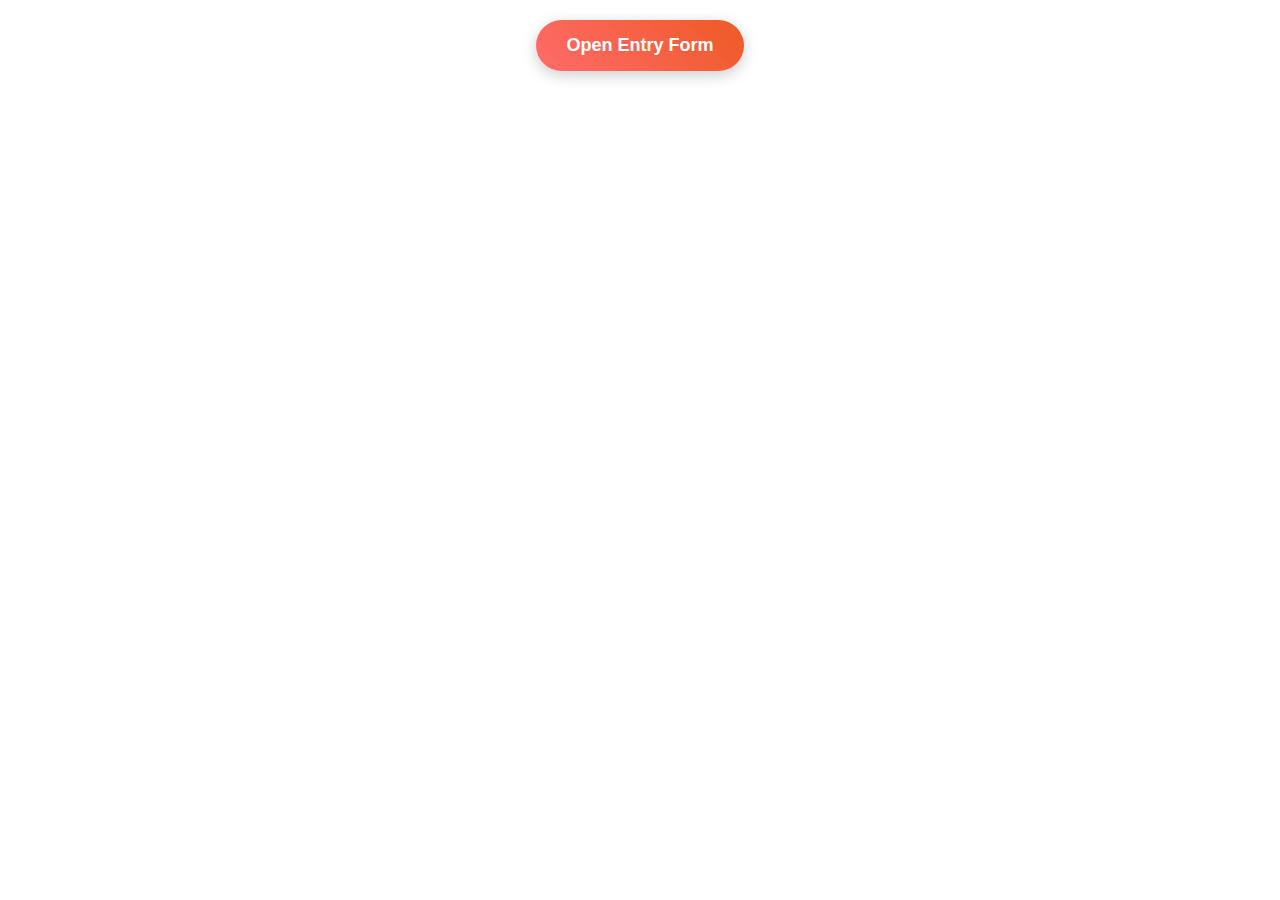
<file: index.html>
<!DOCTYPE html>
<html lang="en">
<head>
    <meta charset="UTF-8">
    <meta name="viewport" content="width=device-width, initial-scale=1.0">
    <title>Service Buddy - Entry Form</title>
    <link rel="stylesheet" href="style.css">
</head>
<body>
    <div class="container">
        <button class="open-btn" onclick="openPopup()">Open Entry Form</button>
    </div>

    <div class="popup-overlay" id="popupOverlay">
        <div class="popup-form modern-popup">
            <div class="popup-header">
                <span class="popup-title">Add Serial No.</span>
                <button class="close-btn modern-close" onclick="closePopup()">&times;</button>
            </div>
            <form id="entryForm" onsubmit="handleApply(event)" autocomplete="off">
                <div class="form-row" style="align-items: flex-end; gap: 12px; margin-bottom: 24px; justify-content: space-between; flex-wrap: wrap;">
                    <div style="display: flex; align-items: flex-end; gap: 12px;">
                        <div class="input-group" style="flex: 0 0 120px; min-width: 110px; max-width: 130px;">
                            <input type="text" name="totalQty" id="totalQty" maxlength="5" required placeholder=" ">
                            <label for="totalQty">Total Qty.</label>
                        </div>
                        <div class="set-expiry" style="flex: 0 0 136px; min-width: 260px; max-width: 260px;">
                            <input type="text" name="expiryAfter" id="expiryAfter" maxlength="5" required placeholder=" ">
                            <label for="expiryAfter">Set Warranty Period</label>
                        </div>
                        <div class="input-group" style="flex: 0 0 110px; min-width: 95px; max-width: 95px;">
                            <select name="expiryUnit" id="expiryUnit" required style="min-width: 95px; max-width: 95px;">
                                <option value="Year">Year</option>
                                <option value="Month">Month</option>
                                <option value="Day">Day</option>
                            </select>
                        </div>
                    </div>
                    <button type="submit" class="submit-btn" style="height: 46px; margin: 0; padding: 0 12px; font-size: 16px; border-radius: 6px; align-self: stretch; width: auto; min-width: 0;">Apply</button>
                </div>
            </form>
            <div class="table-container" id="serialTableSection">
                <!-- Table will be injected here -->
            </div>
            <div class="action-btn-row">
                <button type="submit" class="modern-action-btn add-btn">
                    <span style="font-size: 22px; font-weight: bold; margin-right: 8px;"></span> Save
                </button>
                <div id="serialWarningOverlay" class="warning-overlay" style="display:none;"></div>
                <div id="serialWarning" class="warning-popup" style="display:none;">
                  <div class="warning-content">
                    <div class="warning-icon"></div>
                    <div class="warning-message"></div>
                  </div>
                </div>
                <button type="button" class="modern-action-btn cancel-btn" onclick="handleCancel()">
                    <span style="font-size: 22px; font-weight: bold; margin-right: 8px;"></span> Cancel
                </button>
            </div>
        </div>
    </div>
    <script src="script.js"></script>
</body>
</html>
</file>
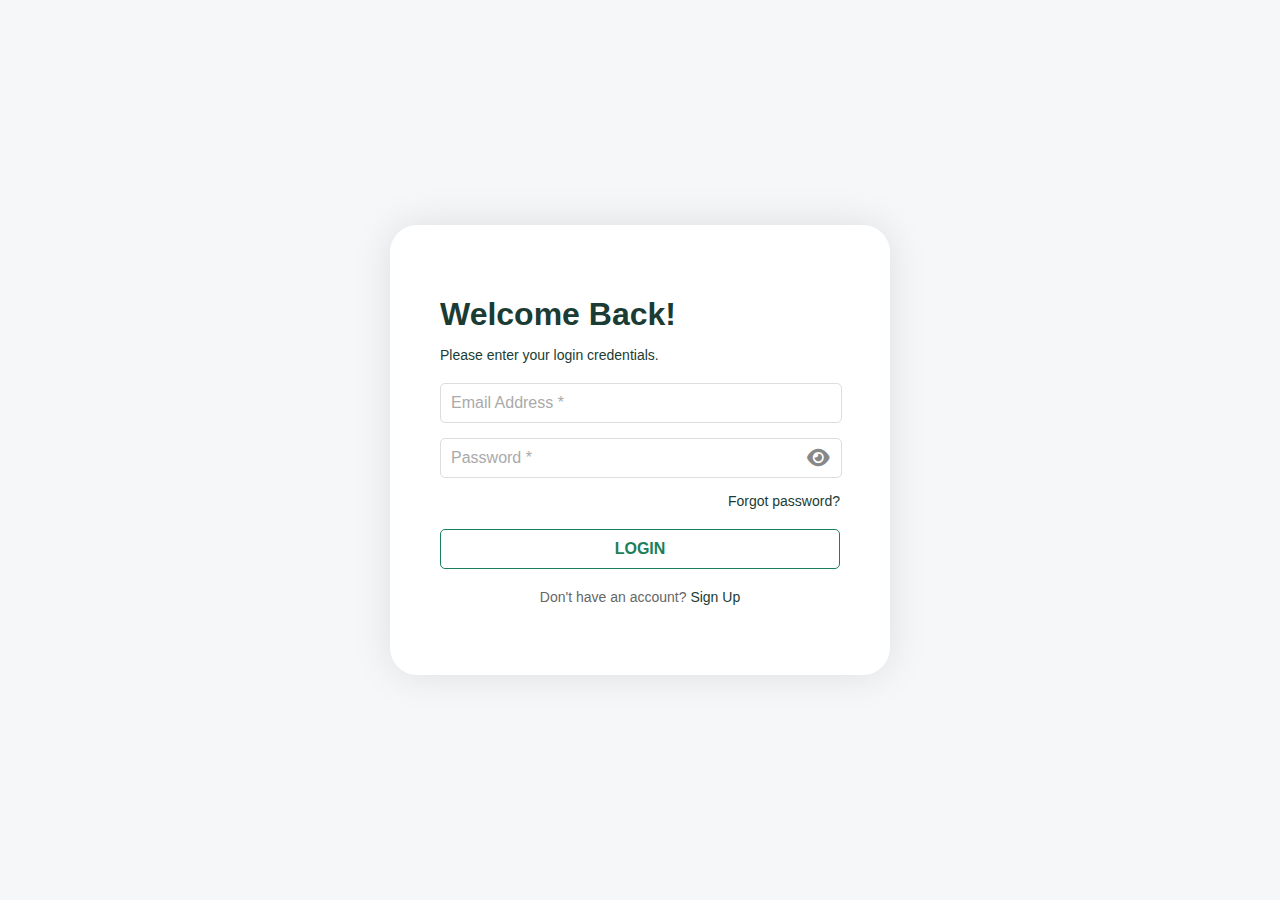
<file: login.html>
<!DOCTYPE html>
<html lang="en">
<head>
    <meta charset="UTF-8">
    <meta name="viewport" content="width=device-width, initial-scale=1.0">
    <link rel="stylesheet" href="https://cdnjs.cloudflare.com/ajax/libs/font-awesome/6.4.0/css/all.min.css">
    <title>Login</title>
    <link rel="stylesheet" href="loginstyle.css">
    <script src="loginscript.js" defer></script>
</head>
<body>
    <div>
        <img src="./icon.svg" alt="Logo" class="image">
    </div>
    <div class="container">
        <div class="login-section">
            <div class="login-form-container">
                <h1 style="color: #1a3c34;">Welcome Back!</h1>
                <p style="color: #1a3c34;">Please enter your login credentials.</p>
                <!-- <p class="mandatory-fields">Fields marked with (*) are mandatory</p> -->
                <div class="input-group">
                    <input type="email" placeholder="Email Address *" required>
                </div>
                <div class="input-group">
                    <input type="password" placeholder="Password *" required>
                    <button class="password-toggle" type="button">
                    <i class="fa-solid fa-eye"></i>
                    </button>
                </div>
                    <p class="forgot-password"><a href="../Forgot Password/forgotpassword.html">Forgot password?</a></p>
                    <!-- <a href="#" class="forgot-password"></a> -->
                    <button class="login-button"><b>LOGIN</b></button>
                    <p class="signup-link">Don't have an account? <a href="signup.html">Sign Up</a></p>
                </div>
            </div>
        </div>
    </div>
</body>
</html>
</file>
<file: style.css>
* {
  margin: 0;
  padding: 0;
  box-sizing: border-box;
}

body {
  font-family: 'Segoe UI', Tahoma, Geneva, Verdana, sans-serif;
  background: #fff;
  min-height: 100vh;
  margin: 0;
  padding: 20px;
}

.container {
  text-align: center;
}

.open-btn {
  background: linear-gradient(45deg, #ff6b6b, #ee5a24);
  color: white;
  border: none;
  padding: 15px 30px;
  font-size: 18px;
  border-radius: 50px;
  cursor: pointer;
  box-shadow: 0 4px 15px rgba(0, 0, 0, 0.2);
  transition: all 0.3s ease;
  font-weight: 600;
}

.open-btn:hover {
  transform: translateY(-2px);
  box-shadow: 0 6px 20px rgba(0, 0, 0, 0.3);
}

.popup-overlay {
  position: fixed;
  top: 0;
  left: 0;
  width: 100%;
  height: 100%;
  background: rgba(0, 0, 0, 0.35);
  display: none;
  justify-content: center;
  align-items: center;
  z-index: 1000;
  backdrop-filter: blur(4px);
}

.popup-form {
  background: white;
  border-radius: 20px;
  padding: 40px;
  width: 90%;
  max-width: 500px;
  box-shadow: 0 20px 60px rgba(0, 0, 0, 0.3);
  position: relative;
  animation: slideIn 0.3s ease-out;
}

@keyframes slideIn {
  from {
      opacity: 0;
      transform: translateY(-50px) scale(0.9);
  }
  to {
      opacity: 1;
      transform: translateY(0) scale(1);
  }
}

.close-btn {
  position: absolute;
  top: 15px;
  right: 20px;
  background: none;
  border: none;
  font-size: 24px;
  cursor: pointer;
  color: white;
  transition: color 0.3s ease;
}

.close-btn:hover {
  color: #d8d5d5;
}

.form-header {
  text-align: center;
  margin-bottom: 30px;
}

.form-header h2 {
  color: #333;
  font-size: 28px;
  margin-bottom: 10px;
  font-weight: 600;
}

.form-header p {
  color: #666;
  font-size: 16px;
}

.form-group {
  margin-bottom: 25px;
  text-align: left;
}

.form-group label {
  display: block;
  margin-bottom: 8px;
  color: #333;
  font-weight: 500;
  font-size: 14px;
}

.form-group input[type="text"],
.form-group input[type="number"],
.form-group input[type="email"],
.form-group input[type="tel"],
.form-group input[type="date"] {
  border: 1.2px solid #bdbdbd;
  border-radius: 6px;
  background: #fff;
  font-size: 16px;
  padding: 13px 14px;
  margin-bottom: 0;
  transition: border 0.2s, box-shadow 0.2s;
  width: 100%;
  color: #222;
  box-shadow: none;
}
.form-group input[type="text"]:focus,
.form-group input[type="number"]:focus,
.form-group input[type="email"]:focus,
.form-group input[type="tel"]:focus,
.form-group input[type="date"]:focus {
  border: 1.5px solid #5b9bd5;
  outline: none;
  background: #fff;
  box-shadow: 0 0 0 2px #e3efff;
}
.form-group input[type="text"]::placeholder,
.form-group input[type="number"]::placeholder {
  color: #888;
  opacity: 1;
  font-size: 15px;
}

.form-group textarea {
  resize: vertical;
  min-height: 100px;
}

.form-row {
  display: flex;
  gap: 18px;
  margin-bottom: 0;
  margin-top: 0;
}

.submit-btn {
  background: #5b9bd5;
  color: #fff;
  border: none;
  padding: 15px 30px;
  font-size: 16px;
  border-radius: 10px;
  cursor: pointer;
  width: 100%;
  font-weight: 600;
  transition: all 0.3s ease;
  margin-top: 10px;
}

.submit-btn:hover {
  transform: translateY(-2px);
  box-shadow: 0 5px 15px rgba(102, 126, 234, 0.4);
}

.submit-btn:active {
  transform: translateY(0);
}

.stock-box {
  background: #fff;
  border: 1.5px solid #bdbdbd;
  border-radius: 7px;
  padding: 6px 12px 6px 12px;
  min-width: 90px;
  text-align: center;
  box-shadow: 0 1px 2px #eee;
  margin-bottom: 2px;
}
.stock-label {
  font-size: 13px;
  color: #333;
  margin-top: 2px;
}
.stock-value {
  font-size: 28px;
  font-weight: bold;
  color: #0033cc;
  margin-top: 2px;
}
table.serial-table {
  width: 100%;
  border-collapse: collapse;
  background: #fff;
  font-size: 15px;
}
table.serial-table th, table.serial-table td {
  border: 1px solid #bdbdbd;
  padding: 4px 10px;
  text-align: left;
}
table.serial-table th {
  background: #e3e3e3;
  color: #0033cc;
  font-weight: bold;
}
table.serial-table tr.selected {
  background: #c5d7f7;
}
table.serial-table tr:hover {
  background: #e0e7ff;
}

.modern-popup {
  background: #fff;
  border-radius: 18px;
  box-shadow: 0 8px 40px rgba(0,0,0,0.18);
  padding: 0 0 32px 0;
  border: none;
  max-width: 650px;
  min-width: 340px;
  width: 95vw;
  margin: 0 12px;
  max-height: 64vh;
  overflow: hidden;
  display: flex;
  flex-direction: column;
}
.popup-header {
  background: #5b9bd5;
  color: #fff;
  padding: 22px 32px 18px 28px;
  border-radius: 18px 18px 0 0;
  display: flex;
  align-items: center;
  justify-content: space-between;
  box-shadow: 0 2px 8px rgba(91,155,213,0.08);
}
.popup-title {
  font-size: 20px;
  font-weight: 700;
  letter-spacing: 0.5px;
}
.modern-close {
  background: none;
  border: none;
  color: #fff;
  font-size: 50px;
  font-weight: 400;
  cursor: pointer;
  margin-left: 10px;
  margin-top: -4px;
  transition: color 0.2s;
  line-height: 1;
}
.modern-close:hover {
  color: #d8d5d5;
}
.popup-form {
  display: flex;
  flex-direction: column;
  height: 100%;
  overflow: hidden;
}
.popup-form form {
  background: #fff;
  padding: 32px 32px 0 32px;
  border-radius: 0 0 18px 18px;
  display: flex;
  flex-direction: column;
  gap: 18px;
  flex-shrink: 0;
}
.table-container {
  flex: 1;
  overflow-y: auto;
  padding: 0 32px;
  margin: 10px 0;
  min-height: 200px;
  max-height: 300px;
}
.table-container::-webkit-scrollbar {
  width: 8px;
}
.table-container::-webkit-scrollbar-track {
  background: #f1f1f1;
  border-radius: 4px;
}
.table-container::-webkit-scrollbar-thumb {
  background: #c1c1c1;
  border-radius: 4px;
}
.table-container::-webkit-scrollbar-thumb:hover {
  background: #a8a8a8;
}
.form-group {
  margin-bottom: 0;
}
.form-group label {
  margin-bottom: 7px;
  font-size: 15px;
  font-weight: 500;
  color: #3a3a3a;
}
.form-group input,
.form-group select {
  border: 1.5px solid #d1d5db;
  border-radius: 8px;
  background: #f7fafd;
  font-size: 17px;
  padding: 13px 14px;
  margin-bottom: 0;
  transition: border 0.2s, box-shadow 0.2s;
  width: 100%;
}
.form-group input:focus,
.form-group select:focus {
  border: 1.5px solid #5b9bd5;
  outline: none;
  background: #fff;
  box-shadow: 0 0 0 2px #e3efff;
}
.form-row {
  display: flex;
  gap: 18px;
}
@media (max-width: 600px) {
  .popup-form form {
      padding: 18px 8px 0 8px;
  }
  .form-row {
      flex-direction: column;
      gap: 10px;
  }
}
.modern-action-btn {
  flex: 1 1 0;
  display: flex;
  align-items: center;
  justify-content: center;
  font-size: 20px;
  font-weight: 600;
  border-radius: 8px;
  padding: 11px 0;
  border: none;
  cursor: pointer;
  transition: background 0.2s, color 0.2s, border 0.2s, box-shadow 0.2s;
  margin-bottom: 0;
  box-shadow: 0 2px 8px rgba(91,155,213,0.07);
}
.add-btn {
  background: #5b9bd5;
  color: #fff;
  border: none;
}
.add-btn:hover {
  background: #407ec9;
  box-shadow: 0 4px 16px #5b9bd5a0;
}
.cancel-btn {
  background: #fff;
  color: #5b9bd5;
  border: 2px solid #5b9bd5;
}
.cancel-btn:hover {
  background: #eaf2fb;
  color: #407ec9;
  border-color: #407ec9;
  box-shadow: 0 4px 16px #5b9bd540;
}
/* --- Simplified .action-btn-row styles --- */
.action-btn-row {
  display: flex;
  gap: 24px;
  margin: 38px 32px 0 32px;
}

@media (max-width: 600px) {
  .action-btn-row {
      display: flex;
      flex-direction: row !important;
      justify-content: space-between;
      align-items: stretch;
      gap: 8px !important;
      margin: 24px 8px 0 8px;
  }
  .modern-action-btn {
      width: 45% !important;
      min-width: 0 !important;
      margin-bottom: 0 !important;
  }
  .submit-btn {
      width: 100% !important;
      min-width: 0 !important;
      max-width: 380px !important;
      padding-left: 0;
      padding-right: 0;
  }
}
@media (max-width: 480px) {
  .action-btn-row {
      margin: 20px 12px 0 12px;
  }
}
.set-expiry {
  width: 100%;
  margin-bottom: 0;
  display: flex;
  flex-direction: column;
  position: relative;
}
.set-expiry input {
  width: 100%;
  padding: 14px 12px 14px 12px;
  border: 1px solid #ccc;
  border-radius: 6px;
  outline: none;
  font-size: 1rem;
  color: #333;
  background: #fafbfc;
  transition: border 0.2s;
}
.set-expiry input:focus {
  border: 1.5px solid #4f8cff;
  background: #fff;
}
.set-expiry label {
  position: absolute;
  left: 14px;
  top: 14px;
  color: #555;
  font-size: 1rem;
  font-weight: 500;
  background: transparent;
  pointer-events: none;
  transition: 0.2s;
  text-align: left;
  align-self: flex-start;
  padding: 0 4px;
}
.set-expiry input:focus + label,
.set-expiry input:not(:placeholder-shown) + label {
  top: -10px;
  left: 10px;
  font-size: 0.85rem;
  color: #4f8cff;
  background: #fff;
  padding: 0 6px;
  border-radius: 4px;
  box-shadow: 0 1px 4px rgba(79,140,255,0.04);
}
.set-expiry select {
  width: 100%;
  padding: 14px 32px 14px 12px; /* Add right padding for icon */
  border: 1px solid #ccc;
  border-radius: 6px;
  outline: none;
  font-size: 1rem;
  color: #333;
  background: #fafbfc;
  transition: border 0.2s;
  appearance: none;
  background-image: url('data:image/svg+xml;utf8,<svg fill="%23666" height="18" viewBox="0 0 24 24" width="18" xmlns="http://www.w3.org/2000/svg"><path d="M7 10l5 5 5-5z"/></svg>');
  background-repeat: no-repeat;
  background-position: right 10px center;
  background-size: 18px 18px;
}
.set-expiry select:focus {
  border: 1.5px solid #4f8cff;
  background: #fff;
}
.set-expiry select:focus + label,
.set-expiry select:not([value=""]):not(:invalid) + label {
  top: -10px;
  left: 10px;
  font-size: 0.85rem;
  color: #4f8cff;
  background: #fff;
  padding: 0 6px;
  border-radius: 4px;
  box-shadow: 0 1px 4px rgba(79,140,255,0.04);
}
.input-group {
  width: 100%;
  margin-bottom: 0;
  display: flex;
  flex-direction: column;
  position: relative;
}
.input-group input {
  width: 100%;
  padding: 14px 12px 14px 12px;
  border: 1px solid #ccc;
  border-radius: 6px;
  outline: none;
  font-size: 1rem;
  color: #333;
  background: #fafbfc;
  transition: border 0.2s;
}
.input-group input:focus {
  border: 1.5px solid #4f8cff;
  background: #fff;
}
.input-group label {
  position: absolute;
  left: 14px;
  top: 14px;
  color: #555;
  font-size: 1rem;
  font-weight: 500;
  background: transparent;
  pointer-events: none;
  transition: 0.2s;
  text-align: left;
  align-self: flex-start;
  padding: 0 4px;
}
.input-group input:focus + label,
.input-group input:not(:placeholder-shown) + label {
  top: -10px;
  left: 10px;
  font-size: 0.85rem;
  color: #4f8cff;
  background: #fff;
  padding: 0 6px;
  border-radius: 4px;
  box-shadow: 0 1px 4px rgba(79,140,255,0.04);
}
.input-group select {
  width: 100%;
  padding: 14px 32px 14px 12px; /* Add right padding for icon */
  border: 1px solid #ccc;
  border-radius: 6px;
  outline: none;
  font-size: 1rem;
  color: #333;
  background: #fafbfc;
  transition: border 0.2s;
  appearance: none;
  background-image: url('data:image/svg+xml;utf8,<svg fill="%23666" height="18" viewBox="0 0 24 24" width="18" xmlns="http://www.w3.org/2000/svg"><path d="M7 10l5 5 5-5z"/></svg>');
  background-repeat: no-repeat;
  background-position: right 10px center;
  background-size: 18px 18px;
}
.input-group select:focus {
  border: 1.5px solid #4f8cff;
  background: #fff;
}
.input-group select:focus + label,
.input-group select:not([value=""]):not(:invalid) + label {
  top: -10px;
  left: 10px;
  font-size: 0.85rem;
  color: #4f8cff;
  background: #fff;
  padding: 0 6px;
  border-radius: 4px;
  box-shadow: 0 1px 4px rgba(79,140,255,0.04);
}
@media (max-width: 768px) {
  .modern-popup {
      width: 69vw;
      margin: 0 8px;
      max-width: none;
  }
  .popup-header {
      padding: 16px 20px 14px 20px;
  }
  .popup-title {
      font-size: 18px;
  }
  .modern-close {
      font-size: 45px;
      margin-top: -13px;
  }
  .popup-form form {
      padding: 20px 16px 0 16px;
      gap: 16px;
  }
  .form-row {
      flex-direction: column;
      gap: 16px;
      align-items: stretch;
  }
  .input-group {
      margin-bottom: 0;
      min-width: 100%;
  }
  .action-btn-row {
      flex-direction: row;
      gap: 12px;
      margin: 24px 16px 0 16px;
      margin-top: 50px;
      height: 45px;
  }
  .modern-action-btn {
      width: 50%;
      padding: 16px 0;
  }
}
@media (max-width: 480px) {
  .modern-popup {
      width: 98vw;
      margin: 0 4px;
      border-radius: 12px;
  }
  .popup-header {
      padding: 14px 16px 12px 16px;
      border-radius: 12px 12px 0 0;
  }
  .popup-title {
      font-size: 16px;
  }
  .popup-form form {
      padding: 16px 12px 0 12px;
      gap: 12px;
  }
  .input-group input,
  .input-group select {
      padding: 12px 10px;
      font-size: 16px;
  }
  .input-group label {
      font-size: 14px;
  }
  .input-group select {
    margin-left: -140px;
  }
  .action-btn-row {
      margin: 20px 12px 0 12px;
  }
  .input-group input {
      width: 75%;
      margin-left: 5px;
  }
  .set-expiry input {
    width: 60%;
    margin-left: -30px;
  }
  .set-expiry input,
  .set-expiry select {
      padding: 12px 10px;
      font-size: 16px;
  }
  .set-expiry label {
      font-size: 14px;
      margin-left: -35px;
  }
}
.invisible-input {
  background: transparent;
  border: none;
  color: #222; /* Always visible */
  width: 100%;
  caret-color: #222;
  font-size: 15px;
  padding: 4px 6px;
  box-sizing: border-box;
}
.invisible-input:focus {
  outline: none;
  background: #f7fafd;
  border-bottom: 1.5px solid #5b9bd5;
}
.invisible-date-input {
  background: transparent;
  border: none;
  color: #222;
  width: 100%;
  caret-color: #222;
  font-size: 15px;
  padding: 4px 6px;
  box-sizing: border-box;
}
.invisible-date-input:focus {
  outline: none;
  background: #f7fafd;
  border-bottom: 1.5px solid #5b9bd5;
}
/* Modal warning popup */
.warning-popup {
  display: none;
  position: fixed;
  top: 50%; left: 50%;
  transform: translate(-50%, -50%);
  background: #fff;
  color: #333;
  border-radius: 12px;
  box-shadow: 0 4px 24px rgba(0,0,0,0.18);
  padding: 32px 40px 24px 40px;
  z-index: 2000;
  min-width: 320px;
  text-align: center;
}
.warning-content {
  display: flex;
  flex-direction: column;
  align-items: center;
}
.warning-icon { margin-bottom: 16px; }
.warning-icon svg {
  width: 64px; height: 64px; display: block;
}
.warning-message {
  font-size: 1.1em;
  margin-top: 8px;
}
.warning-overlay {
  display: none;
  position: fixed;
  top: 0; left: 0; right: 0; bottom: 0;
  width: 100vw; height: 100vh;
  background: rgba(0,0,0,0.3);
  z-index: 1999;
}
</file>
<file: loginstyle.css>
body {
    /* font-family: 'Trebuchet MS', sans-serif; */
    font-family: 'Segoe UI', Arial, sans-serif;
    background-color: #f6f7f9; /* Light blue background */
    display: flex;
    justify-content: center;
    align-items: center;
    min-height: 100vh;
    margin: 0;
    overflow: hidden; /* Hide overflow to prevent scrollbars */
}

.container {
    display: flex;
    width: 100%;
    max-width: 500px; /* Adjust as needed */
    background-color: #fff;
    border-radius: 27px;
    box-shadow: 0 0 40px rgba(0, 0, 0, 0.1);
    overflow: hidden;
    position: absolute;
    right: 300px;
    height: 45%;
}

.header {
    display: flex;
    align-items: center;
    padding: 20px;
    position: absolute;
    top: 0;
    left: 0;
    width: 100%;
    box-sizing: border-box;
}

.login-section {
    display: flex;
    justify-content: center;
    align-items: center;
    width: 100%; /* Adjust width for login form */
    padding: 50px;
    box-sizing: border-box;
}

.login-form-container {
    text-align: left;
    max-width: 450px; /* Adjust as needed */
    width: 100%;
}

.login-form-container h1 {
    margin-bottom: 10px;
    color: #333;
}

.login-form-container p {
    color: #666;
    font-size: 14px;
    margin-bottom: 20px;
}

.mandatory-fields {
    font-size: 12px;
    color: #888;
    margin-bottom: 15px;
}

.input-group {
    margin-bottom: 15px;
    position: relative;
}

.input-group input {
    width: calc(100% - 20px); /* Adjust for padding */
    padding: 10px;
    border: 1px solid #ddd;
    border-radius: 5px;
    font-size: 16px;
}

.input-group input::placeholder {
    color: #aaa;
}

.password-toggle {
    position: absolute;
    right: 10px;
    top: 50%;
    transform: translateY(-50%);
    cursor: pointer;
    background: none;
    border: none;
    font-size: 20px; /* Adjust size of the eye icon */
    color: #888; /* Color of the eye icon */
    padding: 0;
}

.password-toggle:focus {
    outline: none; /* Remove outline on focus */
}

.forgot-password {
    text-align: right;
    font-size: 12px;
    color: #1a3c34;
    text-decoration: none;
}

.forgot-password a {
    color: #1a3c34;
    text-decoration: none;
}

.forgot-password a:hover {
    text-decoration: underline;
}

.login-button {
    width: 100%;
    padding: 10px;
    background: none;
    border: 1.5px solid #1a7f5a;
    color: #1a7f5a;
    border-radius: 5px;
    font-size: 16px;
    cursor: pointer;
    transition: background-color 0.3s ease;
}

.login-button:hover {
    background: #1a7f5a;
    color: #fff;
}

.signup-link {
    text-align: center;
    font-size: 14px;
    margin-top: 20px;
    color: #1a3c34;
}

.signup-link a {
    color: #1a3c34;
    text-decoration: none;
}

.signup-link a:hover {
    text-decoration: underline;
}

.image {
    display: block;
    width: 550px;   /* Set a size so it's visible */
    height: auto;
    position: absolute;
    left: 250px;
    transform: translateY(-50%);
}

@media (max-width: 1359px) and (min-width: 600px) {
  .image {
      display: none;
  }
  .container {
    position: absolute;
    height: 50%;
    top: 50%;
    left: 50%;
    transform: translate(-50%, -50%);
  }
}

@media (min-width: 1360px) and (max-width: 1450px){
  .image {
      left: 25px;
      position: absolute;
  }
  .container {
    right: 25px;
    height: 45%;
  }
}

@media (min-width: 1451px) and (max-width: 1650px){
  .image {
      left: 110px;
      position: absolute;
  }
  .container {
    right: 110px;
    height: 45%;
  }
}

@media (max-width: 599px) {
  .image {
      display: none;
  }
  .container {
    position: absolute;
    height: 50%;
    top: 50%;
    left: 50%;
    width: 95%;
    transform: translate(-50%, -50%);
  }
  .contact-info {
    display: grid;
    row-gap: 5px;
  }
}
</file>
